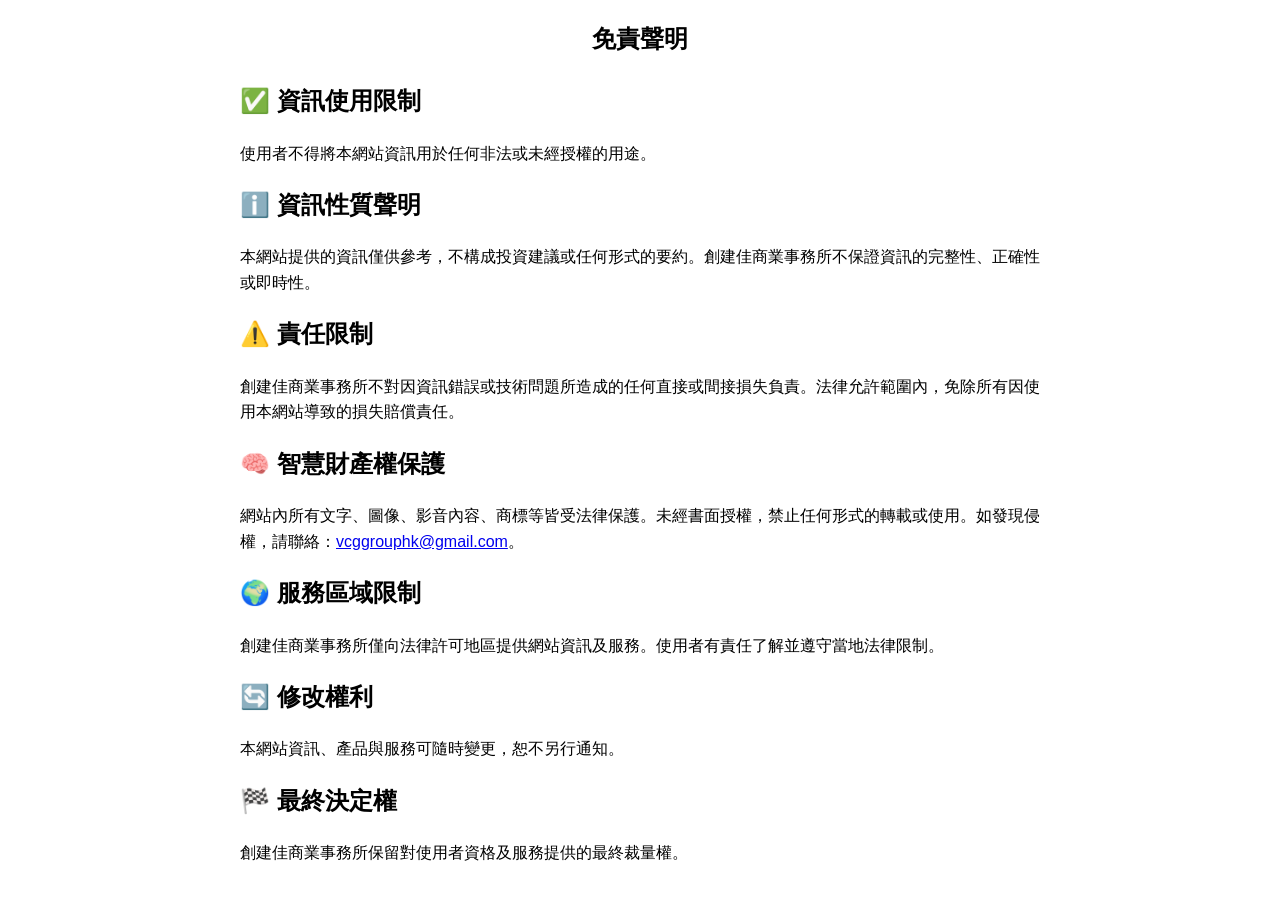
<file: docs/declaration.html>
<!DOCTYPE html>
<html lang="en">
<head>
    <meta charset="UTF-8">
    <meta name="viewport" content="width=device-width, initial-scale=1.0">
    <title>免責聲明</title>
</head>
<body>
    <section style="max-width: 800px; margin: 0 auto; font-family: 'Arial', sans-serif; line-height: 1.6;">
        <h1 style="text-align: center; margin-bottom: 1em;">免責聲明</h1>

        <h1>✅ 資訊使用限制</h1>
        <p>使用者不得將本網站資訊用於任何非法或未經授權的用途。</p>

        <h1>ℹ️ 資訊性質聲明</h1>
        <p>本網站提供的資訊僅供參考，不構成投資建議或任何形式的要約。創建佳商業事務所不保證資訊的完整性、正確性或即時性。</p>

        <h1>⚠️ 責任限制</h1>
        <p>創建佳商業事務所不對因資訊錯誤或技術問題所造成的任何直接或間接損失負責。法律允許範圍內，免除所有因使用本網站導致的損失賠償責任。</p>

        <h1>🧠 智慧財產權保護</h1>
        <p>網站內所有文字、圖像、影音內容、商標等皆受法律保護。未經書面授權，禁止任何形式的轉載或使用。如發現侵權，請聯絡：<a href="mailto:vcggrouphk@gmail.com">vcggrouphk@gmail.com</a>。</p>

        <h1>🌍 服務區域限制</h1>
        <p>創建佳商業事務所僅向法律許可地區提供網站資訊及服務。使用者有責任了解並遵守當地法律限制。</p>

        <h1>🔄 修改權利</h1>
        <p>本網站資訊、產品與服務可隨時變更，恕不另行通知。</p>

        <h1>🏁 最終決定權</h1>
        <p>創建佳商業事務所保留對使用者資格及服務提供的最終裁量權。</p>
    </section>
</body>
</html>
</file>
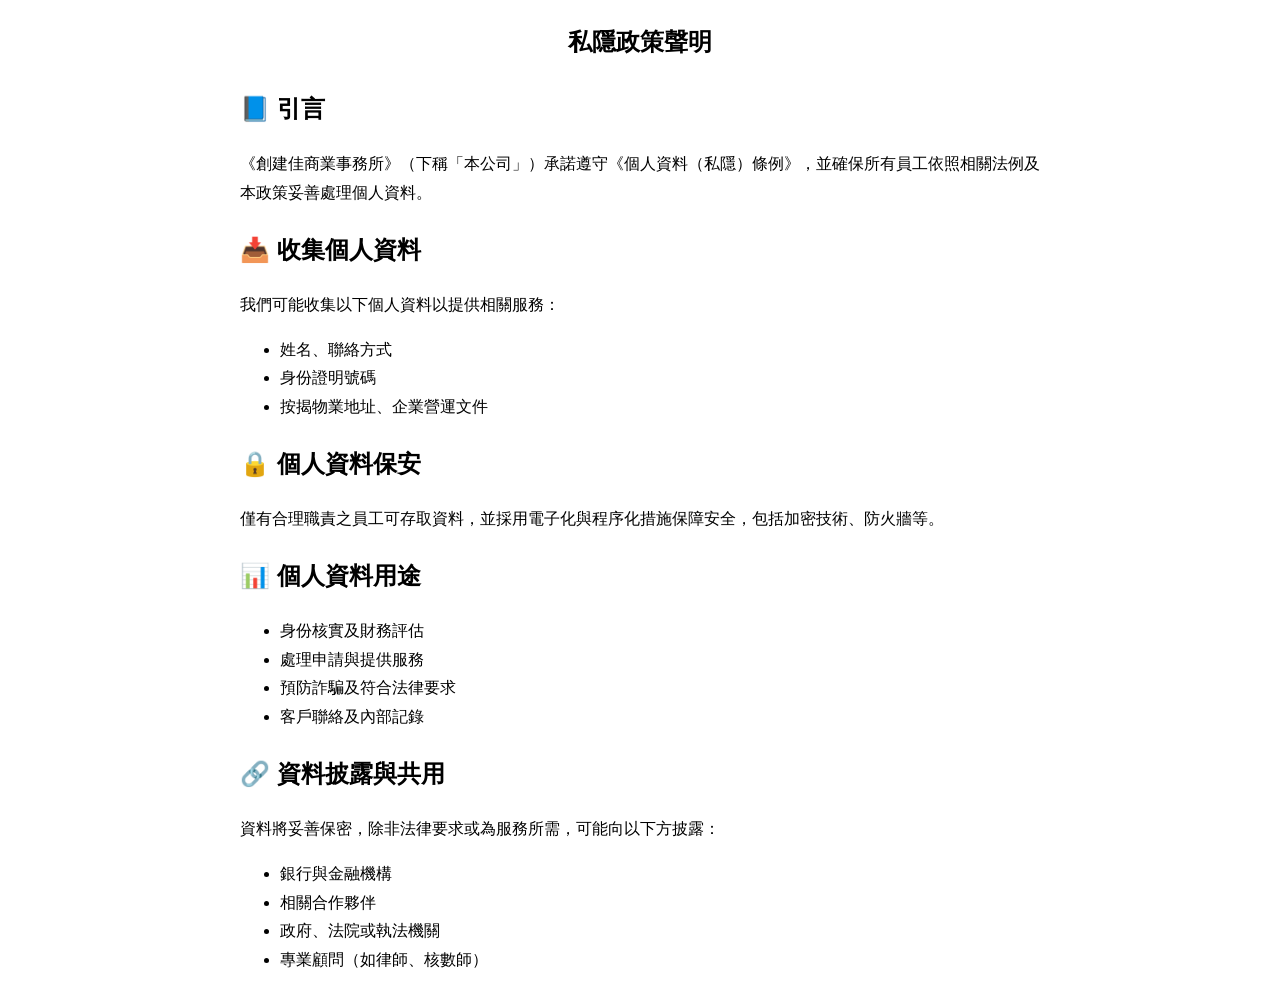
<file: docs/privacy.html>
<!DOCTYPE html>
<html lang="en">
<head>
    <meta charset="UTF-8">
    <meta name="viewport" content="width=device-width, initial-scale=1.0">
    <title>私隱政策聲明t</title>
</head>
<body>
  <section style="max-width: 800px; margin: 0 auto; font-family: 'Arial', sans-serif; line-height: 1.8;">
      <h1 style="text-align: center; margin-bottom: 1em;">私隱政策聲明</h1>

      <h1>📘 引言</h1>
      <p>
        《創建佳商業事務所》（下稱「本公司」）承諾遵守《個人資料（私隱）條例》，並確保所有員工依照相關法例及本政策妥善處理個人資料。
      </p>

      <h1>📥 收集個人資料</h1>
      <p>我們可能收集以下個人資料以提供相關服務：</p>
      <ul>
        <li>姓名、聯絡方式</li>
        <li>身份證明號碼</li>
        <li>按揭物業地址、企業營運文件</li>
      </ul>

      <h1>🔒 個人資料保安</h1>
      <p>
        僅有合理職責之員工可存取資料，並採用電子化與程序化措施保障安全，包括加密技術、防火牆等。
      </p>

      <h1>📊 個人資料用途</h1>
      <ul>
        <li>身份核實及財務評估</li>
        <li>處理申請與提供服務</li>
        <li>預防詐騙及符合法律要求</li>
        <li>客戶聯絡及內部記錄</li>
      </ul>

      <h1>🔗 資料披露與共用</h1>
      <p>資料將妥善保密，除非法律要求或為服務所需，可能向以下方披露：</p>
      <ul>
        <li>銀行與金融機構</li>
        <li>相關合作夥伴</li>
        <li>政府、法院或執法機關</li>
        <li>專業顧問（如律師、核數師）</li>
      </ul>
      </p>
</section>
</body>
</html>
</file>
